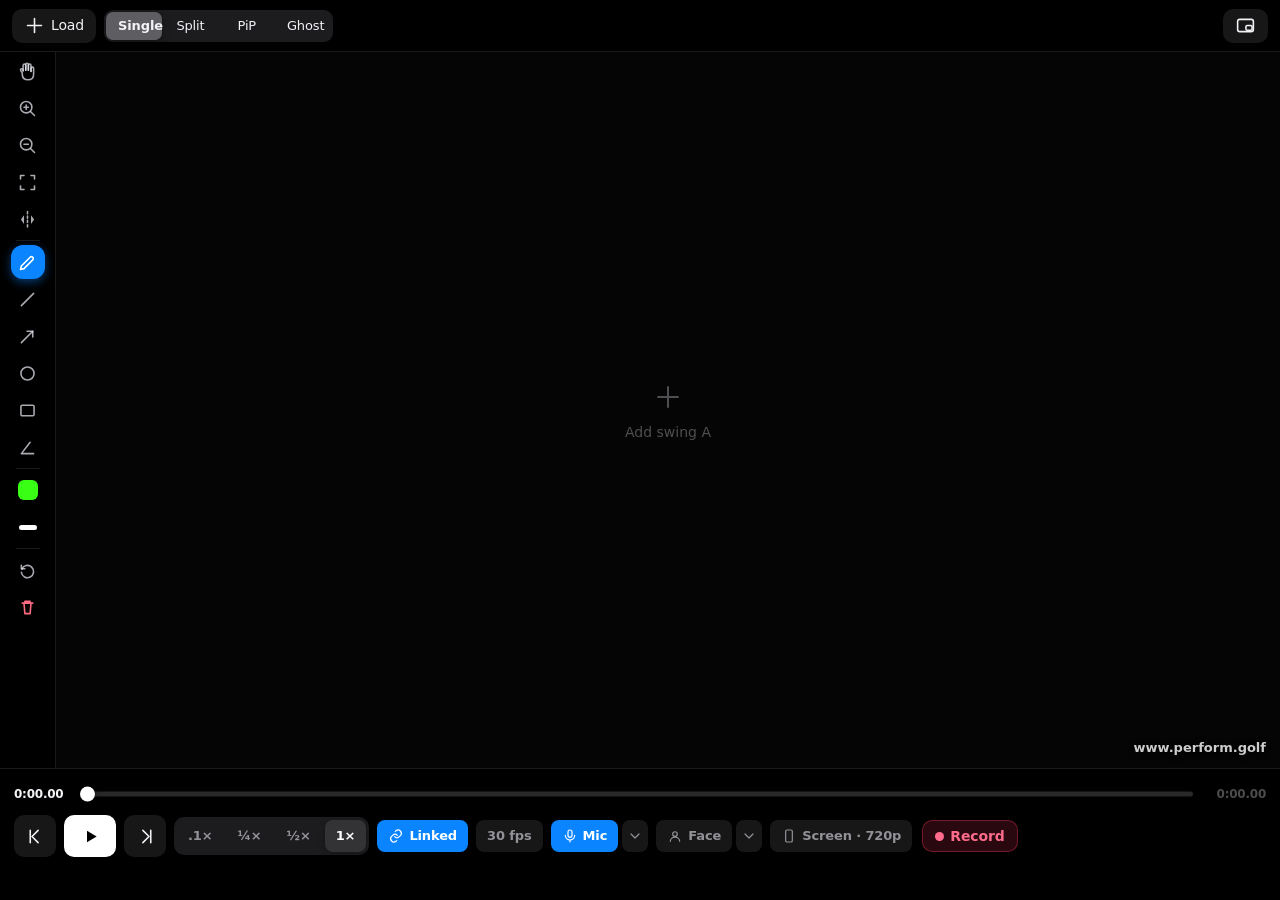
<file: index.html>
<!DOCTYPE html>
<html lang="en">
<head>
<meta charset="utf-8">
<meta name="viewport" content="width=device-width, initial-scale=1, viewport-fit=cover, maximum-scale=1, user-scalable=no">
<meta name="theme-color" content="#000000">
<meta name="apple-mobile-web-app-capable" content="yes">
<meta name="mobile-web-app-capable" content="yes">
<meta name="apple-mobile-web-app-status-bar-style" content="black-translucent">
<meta name="apple-mobile-web-app-title" content="Swing">
<title>Swing — Golf Swing Analysis</title>
<link rel="manifest" href="manifest.json">
<link rel="apple-touch-icon" href="assets/icon.svg">
<link rel="icon" href="assets/icon.svg">
<meta name="color-scheme" content="dark">
<!-- dark from the first frame, before styles.css arrives (no white flash when it opens, e.g. inside My Perform Golf) -->
<style>html,body{background:#000;margin:0}</style>
<link rel="stylesheet" href="styles.css">
</head>
<body>

<!-- ───────────────────────── Top bar ───────────────────────── -->
<header class="bar bar--top" id="topBar">
  <div class="bar__left">
    <button class="btn btn--plain" id="btnLibrary" title="Load videos">
      <svg viewBox="0 0 24 24" class="ico"><path d="M12 4v16M4 12h16"/></svg>
      <span class="btn__label">Load</span>
    </button>
  </div>

  <div class="segmented" id="layoutSeg" role="tablist" aria-label="Layout">
    <button class="seg" data-layout="single"  data-short="1 Up" role="tab" aria-selected="true">Single</button>
    <button class="seg" data-layout="split"   data-short="2 Up" role="tab" aria-selected="false">Split</button>
    <button class="seg" data-layout="pip"     data-short="PiP"  role="tab" aria-selected="false">PiP</button>
    <button class="seg" data-layout="overlay" data-short="Ghost" role="tab" aria-selected="false">Ghost</button>
    <div class="seg__thumb" id="segThumb"></div>
  </div>

  <div class="bar__right">
    <button class="btn btn--plain" id="btnNativePip" title="Float video (Picture in Picture)" aria-label="Float video (Picture in Picture)">
      <svg viewBox="0 0 24 24" class="ico"><rect x="3" y="5" width="18" height="14" rx="2.5"/><rect x="12.5" y="12" width="7" height="5.5" rx="1.5"/></svg>
    </button>
  </div>
</header>

<!-- ───────────────────────── Stage ───────────────────────── -->
<main class="stage" id="stage" data-layout="single">

  <section class="deck" id="deckA" data-deck="A">
    <div class="deck__view">
      <video class="deck__video" playsinline webkit-playsinline preload="auto"></video>
      <canvas class="deck__canvas"></canvas>
    </div>
    <div class="deck__empty">
      <svg viewBox="0 0 24 24" class="ico ico--xl"><path d="M12 5v14M5 12h14"/></svg>
      <p>Add swing A</p>
    </div>
    <div class="deck__tag"><span class="deck__badge">A</span><span class="deck__name">—</span></div>
    <input type="file" accept="video/*" class="deck__file" hidden>
  </section>

  <div class="divider" id="divider" aria-hidden="true"></div>

  <section class="deck" id="deckB" data-deck="B">
    <div class="deck__view">
      <video class="deck__video" playsinline webkit-playsinline preload="auto"></video>
      <canvas class="deck__canvas"></canvas>
    </div>
    <div class="deck__empty">
      <svg viewBox="0 0 24 24" class="ico ico--xl"><path d="M12 5v14M5 12h14"/></svg>
      <p>Add swing B</p>
    </div>
    <div class="deck__tag"><span class="deck__badge deck__badge--b">B</span><span class="deck__name">—</span></div>
    <input type="file" accept="video/*" class="deck__file" hidden>
  </section>

  <!-- overlay opacity control, only in overlay mode -->
  <div class="floating floating--overlay" id="overlayCtl">
    <span class="floating__label">B</span>
    <input type="range" class="slider slider--slim" id="overlayOpacity" min="0" max="100" value="50">
    <button class="chip chip--sm" id="blendToggle" data-blend="normal">Blend</button>
  </div>

  <div class="wm-preview" aria-hidden="true">www.perform.golf</div>

  <div class="rec-badge" id="recBadge"><span class="rec-dot rec-dot--live"></span><span id="recTime">0:00</span><span class="rec-mic" id="recMic" title="Recording audio"><svg viewBox="0 0 24 24" class="ico ico--sm"><rect x="9" y="3" width="6" height="11" rx="3"/><path d="M5 11a7 7 0 0 0 14 0M12 18v3"/></svg></span></div>

  <div class="webcam" id="webcamBubble" data-shape="circle" hidden>
    <video class="webcam__video" autoplay muted playsinline></video>
    <button class="webcam__shape" id="webcamShapeBtn" title="Switch shape" aria-label="Switch face-cam shape">
      <svg viewBox="0 0 24 24" class="ico ico--sm"><rect x="4" y="4" width="16" height="16" rx="4"/></svg>
    </button>
  </div>
</main>

<!-- ───────────────────────── Tool rail ───────────────────────── -->
<aside class="rail" id="rail">
  <div class="rail__group" id="zoomGroup">
    <button class="tool" data-tool="hand" title="Hand — drag to move the video (H)" aria-label="Hand — drag to move the video"><svg viewBox="0 0 24 24" class="ico"><path d="M7 11.5V5a1.5 1.5 0 0 1 3 0v5.5"/><path d="M10 10.5V4a1.5 1.5 0 0 1 3 0v6.5"/><path d="M13 10.5V5a1.5 1.5 0 0 1 3 0v7"/><path d="M16 12V8.5a1.5 1.5 0 0 1 3 0V15c0 3.9-2.6 6.5-6.5 6.5S6 18.9 6 15v-1.5l-1.8-2.7a1.3 1.3 0 0 1 2.1-1.5L7 11"/></svg></button>
    <button class="tool" id="btnZoomIn" title="Zoom in (+)" aria-label="Zoom in"><svg viewBox="0 0 24 24" class="ico"><circle cx="10.5" cy="10.5" r="6.5"/><path d="M20 20l-4.35-4.35M10.5 8v5M8 10.5h5"/></svg></button>
    <button class="tool" id="btnZoomOut" title="Zoom out (-)" aria-label="Zoom out"><svg viewBox="0 0 24 24" class="ico"><circle cx="10.5" cy="10.5" r="6.5"/><path d="M20 20l-4.35-4.35M8 10.5h5"/></svg></button>
    <button class="tool" id="btnZoomReset" title="Reset zoom (0)" aria-label="Reset zoom"><svg viewBox="0 0 24 24" class="ico"><path d="M8 4H4v4M16 4h4v4M4 16v4h4M20 16v4h-4"/></svg></button>
    <button class="tool" id="btnFlip" title="Flip video (F)" aria-label="Flip video"><svg viewBox="0 0 24 24" class="ico"><path d="M12 3v18" stroke-dasharray="2.5 2.5"/><path d="M8 7L4.5 12 8 17V7z" fill="currentColor" stroke="none"/><path d="M16 7l3.5 5-3.5 5V7z" fill="currentColor" stroke="none"/></svg></button>
  </div>

  <div class="rail__divider"></div>

  <div class="rail__group" id="toolGroup">
    <button class="tool is-active" data-tool="pen"    title="Freehand (P)" aria-label="Freehand pen"><svg viewBox="0 0 24 24" class="ico"><path d="M4 20l4-1 10-10a2.1 2.1 0 0 0-3-3L5 16z"/></svg></button>
    <button class="tool" data-tool="line"   title="Line (L)" aria-label="Line tool"><svg viewBox="0 0 24 24" class="ico"><path d="M5 19L19 5"/></svg></button>
    <button class="tool" data-tool="arrow"  title="Arrow (W)" aria-label="Arrow tool"><svg viewBox="0 0 24 24" class="ico"><path d="M5 19L18 6"/><path d="M18 6h-6.5M18 6v6.5"/></svg></button>
    <button class="tool" data-tool="circle" title="Circle (O)" aria-label="Circle tool"><svg viewBox="0 0 24 24" class="ico"><circle cx="12" cy="12" r="7.5"/></svg></button>
    <button class="tool" data-tool="rect"   title="Box (B)" aria-label="Box tool"><svg viewBox="0 0 24 24" class="ico"><rect x="4.5" y="6" width="15" height="12" rx="1.5"/></svg></button>
    <button class="tool" data-tool="angle"  title="Angle (A)" aria-label="Angle tool"><svg viewBox="0 0 24 24" class="ico"><path d="M5 19h14M5 19L15 6"/></svg></button>
  </div>

  <div class="rail__divider"></div>

  <div class="rail__group">
    <div class="dropdown" id="colorDropdown">
      <button class="tool dd-trigger" id="colorTrigger" title="Colour" aria-label="Choose drawing colour" aria-haspopup="true">
        <span class="dd-trigger__swatch" id="colorTriggerDot"></span>
      </button>
      <div class="dropdown__panel dropdown__panel--grid" id="colorPanel"></div>
    </div>

    <div class="dropdown" id="weightDropdown">
      <button class="tool dd-trigger" id="weightTrigger" title="Line thickness" aria-label="Choose line thickness" aria-haspopup="true">
        <span class="weight__dot" id="weightTriggerDot" style="height:5px"></span>
      </button>
      <div class="dropdown__panel" id="weightPanel">
        <button class="weight" data-weight="0.6" title="Thin line" aria-label="Thin line"><span class="weight__dot" style="height:3px"></span></button>
        <button class="weight is-active" data-weight="1" title="Medium line" aria-label="Medium line"><span class="weight__dot" style="height:5px"></span></button>
        <button class="weight" data-weight="1.7" title="Thick line" aria-label="Thick line"><span class="weight__dot" style="height:8px"></span></button>
      </div>
    </div>
  </div>

  <div class="rail__divider"></div>

  <div class="rail__group">
    <button class="tool" id="btnUndo" title="Undo (U)" aria-label="Undo last drawing"><svg viewBox="0 0 24 24" class="ico"><path d="M9 10H5V6"/><path d="M5.5 10.5A7 7 0 1 1 5 14"/></svg></button>
    <button class="tool tool--danger" id="btnClear" title="Clear drawings (C)" aria-label="Clear all drawings"><svg viewBox="0 0 24 24" class="ico"><path d="M6 7h12M9 7V5h6v2M8 7l1 12h6l1-12"/></svg></button>
  </div>
</aside>

<!-- ───────────────────────── Transport ───────────────────────── -->
<footer class="bar bar--bottom" id="transport">

  <div class="scrub" id="globalScrub">
    <span class="time" id="timeNow">0:00.00</span>
    <div class="scrub__track" id="scrubTrack">
      <div class="scrub__fill" id="scrubFill"></div>
      <div class="scrub__knob" id="scrubKnob"></div>
    </div>
    <span class="time time--dim" id="timeEnd">0:00.00</span>
  </div>

  <div class="transport">
    <button class="tbtn" id="btnStepBack" title="Previous frame (←)" aria-label="Previous frame">
      <svg viewBox="0 0 24 24" class="ico"><path d="M15 5L8 12l7 7M6 5v14"/></svg>
    </button>

    <button class="tbtn tbtn--primary" id="btnPlay" title="Play / pause (Space)" aria-label="Play or pause">
      <svg viewBox="0 0 24 24" class="ico ico--fill" id="icoPlay"><path d="M8 5.5l11 6.5-11 6.5z"/></svg>
      <svg viewBox="0 0 24 24" class="ico ico--fill hidden" id="icoPause"><path d="M8 5h3.2v14H8zM12.8 5H16v14h-3.2z"/></svg>
    </button>

    <button class="tbtn" id="btnStepFwd" title="Next frame (→)" aria-label="Next frame">
      <svg viewBox="0 0 24 24" class="ico"><path d="M9 5l7 7-7 7M18 5v14"/></svg>
    </button>

    <div class="speeds" id="speeds">
      <button class="chip" data-speed="0.1">.1×</button>
      <button class="chip" data-speed="0.25">¼×</button>
      <button class="chip" data-speed="0.5">½×</button>
      <button class="chip is-active" data-speed="1">1×</button>
    </div>

    <button class="chip chip--wide is-active" id="btnSync" title="Link both videos (S)">
      <svg viewBox="0 0 24 24" class="ico ico--sm"><path d="M10 13a5 5 0 0 0 7 0l2-2a5 5 0 0 0-7-7l-1 1"/><path d="M14 11a5 5 0 0 0-7 0l-2 2a5 5 0 0 0 7 7l1-1"/></svg>
      <span>Linked</span>
    </button>

    <button class="chip chip--wide" id="btnFps" title="Source frame rate">30 fps</button>
    <button class="chip chip--wide" id="btnMic" title="Record microphone">
      <svg viewBox="0 0 24 24" class="ico ico--sm"><rect x="9" y="3" width="6" height="11" rx="3"/><path d="M5 11a7 7 0 0 0 14 0M12 18v3"/></svg>
      <span>Mic</span>
    </button>
    <div class="dropdown" id="micDropdown">
      <button class="chip chip--caret" id="micTrigger" title="Choose microphone" aria-label="Choose microphone" aria-haspopup="true">
        <svg viewBox="0 0 24 24" class="ico ico--sm"><path d="M6 9l6 6 6-6"/></svg>
      </button>
      <div class="dropdown__panel" id="micPanel"></div>
    </div>
    <button class="chip chip--wide" id="btnWebcam" title="Show your face on screen">
      <svg viewBox="0 0 24 24" class="ico ico--sm"><circle cx="12" cy="9" r="3.4"/><path d="M5 20c0-3.6 3.1-6.2 7-6.2s7 2.6 7 6.2"/></svg>
      <span>Face</span>
    </button>

    <div class="dropdown" id="camDropdown">
      <button class="chip chip--caret" id="camTrigger" title="Choose camera" aria-label="Choose camera" aria-haspopup="true">
        <svg viewBox="0 0 24 24" class="ico ico--sm"><path d="M6 9l6 6 6-6"/></svg>
      </button>
      <div class="dropdown__panel" id="camPanel"></div>
    </div>

    <div class="dropdown" id="exportDropdown">
      <button class="chip chip--wide" id="exportTrigger" title="Recording format" aria-label="Recording format, quality and watermark" aria-haspopup="true">
        <svg viewBox="0 0 24 24" class="ico ico--sm"><rect x="7" y="3" width="10" height="18" rx="2"/></svg>
        <span id="exportLabel">Screen · 720p</span>
      </button>
      <div class="dropdown__panel" id="exportPanel">
        <div class="mic-head">Format</div>
        <button class="mic-opt" data-fmt="landscape">Landscape — as on screen</button>
        <button class="mic-opt" data-fmt="vertical">Vertical 9:16 — Reels, TikTok, Shorts</button>
        <button class="mic-opt" data-fmt="square">Square 1:1 — Instagram feed</button>
        <div class="mic-head">Quality</div>
        <button class="mic-opt" data-q="sd">720p — smaller file for students</button>
        <button class="mic-opt" data-q="hd">1080p — best for social</button>
        <div class="mic-head">Watermark</div>
        <button class="mic-opt" id="wmToggle">www.perform.golf</button>
      </div>
    </div>

    <button class="btn btn--rec" id="btnRecord" title="Record lesson">
      <span class="rec-dot"></span><span class="btn__label" id="recLabel">Record</span>
    </button>
  </div>
</footer>

<!-- ───────────────────────── Sheets ───────────────────────── -->
<div class="scrim" id="scrim"></div>

<div class="sheet" id="sheetLoad">
  <div class="sheet__grab"></div>
  <h2 class="sheet__title">Load a swing</h2>
  <button class="row" data-target="A" data-mode="file"><span class="row__badge">A</span>Choose video for A<span class="row__chev">›</span></button>
  <button class="row" data-target="B" data-mode="file"><span class="row__badge row__badge--b">B</span>Choose video for B<span class="row__chev">›</span></button>
  <button class="row row--sub" data-mode="swap">Swap A and B</button>
  <button class="row row--sub" data-mode="clearAll">Remove both videos</button>

  <div class="lib">
    <div class="lib__head">
      <h3 class="lib__title">Pro reference models</h3>
    </div>
    <div class="lib__list" id="proList"></div>
  </div>

  <div class="lib" id="libSection">
    <div class="lib__head">
      <h3 class="lib__title">Incoming swings <span class="lib__count" id="libCount"></span></h3>
      <button class="chip chip--sm" id="libSync">Sync now</button>
    </div>
    <p class="lib__status" id="libStatus"></p>
    <div class="lib__list" id="libList">
      <p class="lib__empty">Nothing here yet.</p>
    </div>
  </div>

  <button class="row row--cancel" data-mode="cancel">Cancel</button>
</div>

<div class="toast" id="toast"></div>

<script src="app.js"></script>
</body>
</html>
</file>
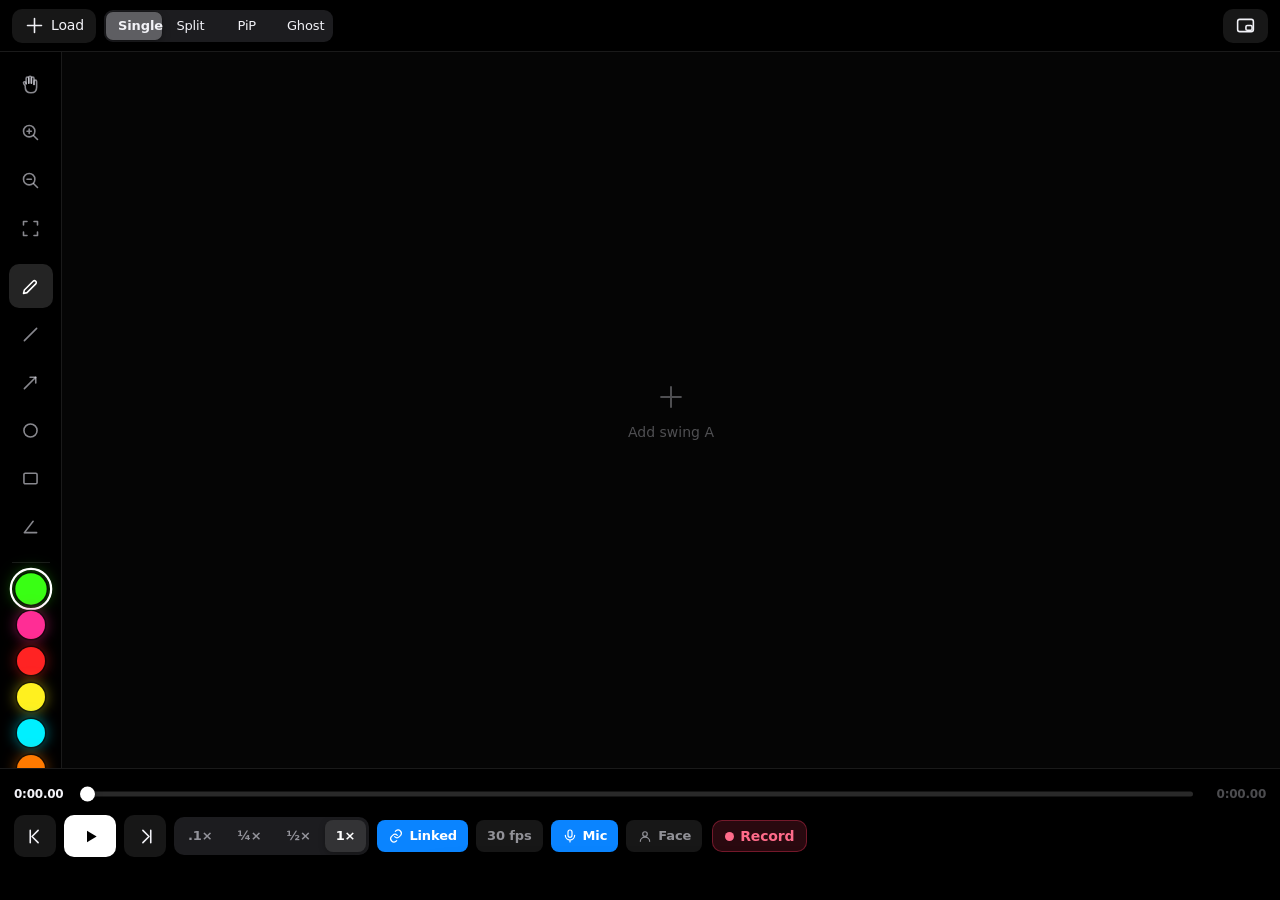
<file: deploy-static/index.html>
<!DOCTYPE html>
<html lang="en">
<head>
<meta charset="utf-8">
<meta name="viewport" content="width=device-width, initial-scale=1, viewport-fit=cover, maximum-scale=1, user-scalable=no">
<meta name="theme-color" content="#000000">
<meta name="apple-mobile-web-app-capable" content="yes">
<meta name="mobile-web-app-capable" content="yes">
<meta name="apple-mobile-web-app-status-bar-style" content="black-translucent">
<meta name="apple-mobile-web-app-title" content="Swing">
<title>Swing — Golf Swing Analysis</title>
<link rel="manifest" href="manifest.json">
<link rel="apple-touch-icon" href="assets/icon.svg">
<link rel="icon" href="assets/icon.svg">
<link rel="stylesheet" href="styles.css">
</head>
<body>

<!-- ───────────────────────── Top bar ───────────────────────── -->
<header class="bar bar--top" id="topBar">
  <div class="bar__left">
    <button class="btn btn--plain" id="btnLibrary" title="Load videos">
      <svg viewBox="0 0 24 24" class="ico"><path d="M12 4v16M4 12h16"/></svg>
      <span class="btn__label">Load</span>
    </button>
  </div>

  <div class="segmented" id="layoutSeg" role="tablist" aria-label="Layout">
    <button class="seg" data-layout="single"  data-short="1 Up" role="tab" aria-selected="true">Single</button>
    <button class="seg" data-layout="split"   data-short="2 Up" role="tab" aria-selected="false">Split</button>
    <button class="seg" data-layout="pip"     data-short="PiP"  role="tab" aria-selected="false">PiP</button>
    <button class="seg" data-layout="overlay" data-short="Ghost" role="tab" aria-selected="false">Ghost</button>
    <div class="seg__thumb" id="segThumb"></div>
  </div>

  <div class="bar__right">
    <button class="btn btn--plain" id="btnNativePip" title="Float video (Picture in Picture)">
      <svg viewBox="0 0 24 24" class="ico"><rect x="3" y="5" width="18" height="14" rx="2.5"/><rect x="12.5" y="12" width="7" height="5.5" rx="1.5"/></svg>
    </button>
  </div>
</header>

<!-- ───────────────────────── Stage ───────────────────────── -->
<main class="stage" id="stage" data-layout="single">

  <section class="deck" id="deckA" data-deck="A">
    <div class="deck__view">
      <video class="deck__video" playsinline webkit-playsinline preload="auto"></video>
      <canvas class="deck__canvas"></canvas>
    </div>
    <div class="deck__empty">
      <svg viewBox="0 0 24 24" class="ico ico--xl"><path d="M12 5v14M5 12h14"/></svg>
      <p>Add swing A</p>
    </div>
    <div class="deck__tag"><span class="deck__badge">A</span><span class="deck__name">—</span></div>
    <input type="file" accept="video/*" class="deck__file" hidden>
  </section>

  <div class="divider" id="divider" aria-hidden="true"></div>

  <section class="deck" id="deckB" data-deck="B">
    <div class="deck__view">
      <video class="deck__video" playsinline webkit-playsinline preload="auto"></video>
      <canvas class="deck__canvas"></canvas>
    </div>
    <div class="deck__empty">
      <svg viewBox="0 0 24 24" class="ico ico--xl"><path d="M12 5v14M5 12h14"/></svg>
      <p>Add swing B</p>
    </div>
    <div class="deck__tag"><span class="deck__badge deck__badge--b">B</span><span class="deck__name">—</span></div>
    <input type="file" accept="video/*" class="deck__file" hidden>
  </section>

  <!-- overlay opacity control, only in overlay mode -->
  <div class="floating floating--overlay" id="overlayCtl">
    <span class="floating__label">B</span>
    <input type="range" class="slider slider--slim" id="overlayOpacity" min="0" max="100" value="50">
    <button class="chip chip--sm" id="blendToggle" data-blend="normal">Blend</button>
  </div>

  <div class="rec-badge" id="recBadge"><span class="rec-dot rec-dot--live"></span><span id="recTime">0:00</span></div>

  <div class="webcam" id="webcamBubble" data-shape="circle" hidden>
    <video class="webcam__video" autoplay muted playsinline></video>
    <button class="webcam__shape" id="webcamShapeBtn" title="Switch shape">
      <svg viewBox="0 0 24 24" class="ico ico--sm"><rect x="4" y="4" width="16" height="16" rx="4"/></svg>
    </button>
  </div>
</main>

<!-- ───────────────────────── Tool rail ───────────────────────── -->
<aside class="rail" id="rail">
  <div class="rail__group" id="zoomGroup">
    <button class="tool" data-tool="hand" title="Hand — drag to move the video (H)"><svg viewBox="0 0 24 24" class="ico"><path d="M7 11.5V5a1.5 1.5 0 0 1 3 0v5.5"/><path d="M10 10.5V4a1.5 1.5 0 0 1 3 0v6.5"/><path d="M13 10.5V5a1.5 1.5 0 0 1 3 0v7"/><path d="M16 12V8.5a1.5 1.5 0 0 1 3 0V15c0 3.9-2.6 6.5-6.5 6.5S6 18.9 6 15v-1.5l-1.8-2.7a1.3 1.3 0 0 1 2.1-1.5L7 11"/></svg></button>
    <button class="tool" id="btnZoomIn" title="Zoom in (+)"><svg viewBox="0 0 24 24" class="ico"><circle cx="10.5" cy="10.5" r="6.5"/><path d="M20 20l-4.35-4.35M10.5 8v5M8 10.5h5"/></svg></button>
    <button class="tool" id="btnZoomOut" title="Zoom out (-)"><svg viewBox="0 0 24 24" class="ico"><circle cx="10.5" cy="10.5" r="6.5"/><path d="M20 20l-4.35-4.35M8 10.5h5"/></svg></button>
    <button class="tool" id="btnZoomReset" title="Reset zoom (0)"><svg viewBox="0 0 24 24" class="ico"><path d="M8 4H4v4M16 4h4v4M4 16v4h4M20 16v4h-4"/></svg></button>
  </div>

  <div class="rail__group" id="toolGroup">
    <button class="tool is-active" data-tool="pen"    title="Freehand (P)"><svg viewBox="0 0 24 24" class="ico"><path d="M4 20l4-1 10-10a2.1 2.1 0 0 0-3-3L5 16z"/></svg></button>
    <button class="tool" data-tool="line"   title="Line (L)"><svg viewBox="0 0 24 24" class="ico"><path d="M5 19L19 5"/></svg></button>
    <button class="tool" data-tool="arrow"  title="Arrow (W)"><svg viewBox="0 0 24 24" class="ico"><path d="M5 19L18 6"/><path d="M18 6h-6.5M18 6v6.5"/></svg></button>
    <button class="tool" data-tool="circle" title="Circle (O)"><svg viewBox="0 0 24 24" class="ico"><circle cx="12" cy="12" r="7.5"/></svg></button>
    <button class="tool" data-tool="rect"   title="Box (B)"><svg viewBox="0 0 24 24" class="ico"><rect x="4.5" y="6" width="15" height="12" rx="1.5"/></svg></button>
    <button class="tool" data-tool="angle"  title="Angle (A)"><svg viewBox="0 0 24 24" class="ico"><path d="M5 19h14M5 19L15 6"/></svg></button>
  </div>

  <div class="rail__group rail__group--colors" id="colorGroup"></div>

  <div class="rail__group rail__group--weights" id="weightGroup">
    <button class="weight" data-weight="0.6" title="Thin line"><span class="weight__dot" style="width:6px;height:6px"></span></button>
    <button class="weight is-active" data-weight="1" title="Medium line"><span class="weight__dot" style="width:9px;height:9px"></span></button>
    <button class="weight" data-weight="1.7" title="Thick line"><span class="weight__dot" style="width:13px;height:13px"></span></button>
  </div>

  <div class="rail__group">
    <button class="tool" id="btnUndo" title="Undo (U)"><svg viewBox="0 0 24 24" class="ico"><path d="M9 10H5V6"/><path d="M5.5 10.5A7 7 0 1 1 5 14"/></svg></button>
    <button class="tool" id="btnClear" title="Clear drawings (C)"><svg viewBox="0 0 24 24" class="ico"><path d="M6 7h12M9 7V5h6v2M8 7l1 12h6l1-12"/></svg></button>
  </div>
</aside>

<!-- ───────────────────────── Transport ───────────────────────── -->
<footer class="bar bar--bottom" id="transport">

  <div class="scrub">
    <span class="time" id="timeNow">0:00.00</span>
    <div class="scrub__track" id="scrubTrack">
      <div class="scrub__fill" id="scrubFill"></div>
      <div class="scrub__knob" id="scrubKnob"></div>
    </div>
    <span class="time time--dim" id="timeEnd">0:00.00</span>
  </div>

  <div class="transport">
    <button class="tbtn" id="btnStepBack" title="Previous frame (←)">
      <svg viewBox="0 0 24 24" class="ico"><path d="M15 5L8 12l7 7M6 5v14"/></svg>
    </button>

    <button class="tbtn tbtn--primary" id="btnPlay" title="Play / pause (Space)">
      <svg viewBox="0 0 24 24" class="ico ico--fill" id="icoPlay"><path d="M8 5.5l11 6.5-11 6.5z"/></svg>
      <svg viewBox="0 0 24 24" class="ico ico--fill hidden" id="icoPause"><path d="M8 5h3.2v14H8zM12.8 5H16v14h-3.2z"/></svg>
    </button>

    <button class="tbtn" id="btnStepFwd" title="Next frame (→)">
      <svg viewBox="0 0 24 24" class="ico"><path d="M9 5l7 7-7 7M18 5v14"/></svg>
    </button>

    <div class="speeds" id="speeds">
      <button class="chip" data-speed="0.1">.1×</button>
      <button class="chip" data-speed="0.25">¼×</button>
      <button class="chip" data-speed="0.5">½×</button>
      <button class="chip is-active" data-speed="1">1×</button>
    </div>

    <button class="chip chip--wide is-active" id="btnSync" title="Link both videos (S)">
      <svg viewBox="0 0 24 24" class="ico ico--sm"><path d="M10 13a5 5 0 0 0 7 0l2-2a5 5 0 0 0-7-7l-1 1"/><path d="M14 11a5 5 0 0 0-7 0l-2 2a5 5 0 0 0 7 7l1-1"/></svg>
      <span>Linked</span>
    </button>

    <button class="chip chip--wide" id="btnFps" title="Source frame rate">30 fps</button>
    <button class="chip chip--wide" id="btnMic" title="Record microphone">
      <svg viewBox="0 0 24 24" class="ico ico--sm"><rect x="9" y="3" width="6" height="11" rx="3"/><path d="M5 11a7 7 0 0 0 14 0M12 18v3"/></svg>
      <span>Mic</span>
    </button>
    <button class="chip chip--wide" id="btnWebcam" title="Show your face on screen">
      <svg viewBox="0 0 24 24" class="ico ico--sm"><circle cx="12" cy="9" r="3.4"/><path d="M5 20c0-3.6 3.1-6.2 7-6.2s7 2.6 7 6.2"/></svg>
      <span>Face</span>
    </button>

    <button class="btn btn--rec" id="btnRecord" title="Record lesson">
      <span class="rec-dot"></span><span class="btn__label" id="recLabel">Record</span>
    </button>
  </div>
</footer>

<!-- ───────────────────────── Sheets ───────────────────────── -->
<div class="scrim" id="scrim"></div>

<div class="sheet" id="sheetLoad">
  <div class="sheet__grab"></div>
  <h2 class="sheet__title">Load a swing</h2>
  <button class="row" data-target="A" data-mode="file"><span class="row__badge">A</span>Choose video for A<span class="row__chev">›</span></button>
  <button class="row" data-target="B" data-mode="file"><span class="row__badge row__badge--b">B</span>Choose video for B<span class="row__chev">›</span></button>
  <button class="row row--sub" data-mode="swap">Swap A and B</button>
  <button class="row row--sub" data-mode="clearAll">Remove both videos</button>

  <div class="lib" id="libSection">
    <div class="lib__head">
      <h3 class="lib__title">Incoming swings <span class="lib__count" id="libCount"></span></h3>
      <button class="chip chip--sm" id="libSync">Sync now</button>
    </div>
    <p class="lib__status" id="libStatus"></p>
    <div class="lib__list" id="libList">
      <p class="lib__empty">Nothing here yet.</p>
    </div>
  </div>

  <button class="row row--cancel" data-mode="cancel">Cancel</button>
</div>

<div class="toast" id="toast"></div>

<script src="app.js"></script>
</body>
</html>
</file>
<file: styles.css>
/* ============================================================
   Swing — golf swing analysis
   Design language: Apple. Dark, video-first, translucent chrome.
   No dependencies. Everything below is hand-rolled.
   ============================================================ */

:root{
  --bg:            #000;
  --surface:       rgba(28,28,30,.72);
  --surface-hi:    rgba(58,58,60,.78);
  --hairline:      rgba(255,255,255,.10);
  --text:          #f2f2f7;
  --text-dim:      rgba(235,235,245,.58);
  --text-faint:    rgba(235,235,245,.32);
  --blue:          #0a84ff;
  --red:           #ff375f;

  --blur:          saturate(180%) blur(28px);
  --r-sm: 10px;  --r-md: 14px;  --r-lg: 20px;  --r-xl: 28px;

  /* Apple's standard interruptible spring feel, approximated */
  --ease: cubic-bezier(.32,.72,0,1);
  --fast: .22s var(--ease);
  --med:  .34s var(--ease);

  --safe-t: env(safe-area-inset-top, 0px);
  --safe-b: env(safe-area-inset-bottom, 0px);
  --safe-l: env(safe-area-inset-left, 0px);
  --safe-r: env(safe-area-inset-right, 0px);

  --bar-h: 52px;
  --rail-w: 56px;
  --transport-h: 132px;
}

*,*::before,*::after{ box-sizing:border-box; }

html,body{
  margin:0; height:100%; overflow:hidden;
  background:var(--bg); color:var(--text);
  font-family:-apple-system,BlinkMacSystemFont,"SF Pro Text","SF Pro Display","Helvetica Neue",system-ui,sans-serif;
  font-size:15px; line-height:1.2;
  -webkit-font-smoothing:antialiased;
  -webkit-tap-highlight-color:transparent;
  -webkit-text-size-adjust:100%;
  overscroll-behavior:none;
  touch-action:manipulation;
}
button{ font:inherit; color:inherit; background:none; border:0; padding:0; cursor:pointer; -webkit-user-select:none; user-select:none; }
.hidden{ display:none !important; }

/* icons ---------------------------------------------------- */
.ico{ width:21px; height:21px; fill:none; stroke:currentColor; stroke-width:1.8; stroke-linecap:round; stroke-linejoin:round; display:block; }
.ico--sm{ width:16px; height:16px; }
.ico--xl{ width:34px; height:34px; stroke-width:1.4; }
.ico--fill{ fill:currentColor; stroke:none; }

/* ============================================================
   Bars
   ============================================================ */
.bar{
  position:fixed; left:0; right:0; z-index:40;
  display:flex; align-items:center;
  background:rgba(0,0,0,.55);
  -webkit-backdrop-filter:var(--blur); backdrop-filter:var(--blur);
}
.bar--top{
  top:0; height:calc(var(--bar-h) + var(--safe-t));
  padding:var(--safe-t) calc(12px + var(--safe-r)) 0 calc(12px + var(--safe-l));
  gap:8px; border-bottom:.5px solid var(--hairline);
}
.bar__left,.bar__right{ display:flex; align-items:center; gap:6px; flex:0 0 auto; }
.bar__right{ margin-left:auto; }

.btn{
  display:flex; align-items:center; gap:6px;
  height:34px; padding:0 12px; border-radius:var(--r-sm);
  font-size:14px; font-weight:500; letter-spacing:-.01em;
  transition:background var(--fast), transform var(--fast), opacity var(--fast);
}
.btn:active{ transform:scale(.94); }
.btn--plain{ background:rgba(255,255,255,.09); }
.btn--plain:hover{ background:rgba(255,255,255,.15); }
.btn__label{ white-space:nowrap; }

.btn--rec{
  background:rgba(255,55,95,.16); color:#ff6b8a; font-weight:600;
  border:.5px solid rgba(255,55,95,.35);
}
.transport .btn--rec{ height:32px; flex:0 0 auto; margin-left:2px; }
.btn--rec.is-live{ background:var(--red); color:#fff; border-color:transparent; }
.rec-dot{ width:9px; height:9px; border-radius:50%; background:currentColor; flex:0 0 auto; }
.btn--rec.is-live .rec-dot{ animation:pulse 1.2s ease-in-out infinite; }
@keyframes pulse{ 0%,100%{opacity:1} 50%{opacity:.25} }

/* segmented control (iOS style) ---------------------------- */
.segmented{
  position:relative; display:flex; flex:0 1 auto;
  background:rgba(118,118,128,.24); border-radius:9px; padding:2px;
  height:32px; overflow:hidden;
}
.seg{
  position:relative; z-index:2; flex:1 1 0; min-width:0;
  padding:0 12px; height:28px; border-radius:7px;
  font-size:13px; font-weight:500; letter-spacing:-.01em; color:var(--text);
  white-space:nowrap; transition:color var(--fast), font-weight var(--fast);
}
.seg[aria-selected="true"]{ font-weight:600; }
.seg__thumb{
  position:absolute; z-index:1; top:2px; left:2px; height:28px;
  background:rgba(99,99,102,.95); border-radius:7px;
  box-shadow:0 3px 8px rgba(0,0,0,.28), 0 0 0 .5px rgba(0,0,0,.18);
  transition:transform var(--med), width var(--med);
}

/* ============================================================
   Stage + decks
   ============================================================ */
.stage{
  position:fixed; inset:0;
  top:calc(var(--bar-h) + var(--safe-t));
  bottom:calc(var(--transport-h) + var(--safe-b));
  left:calc(var(--rail-w) + var(--safe-l));
  right:var(--safe-r);
  display:flex; gap:0; background:#000;
}

.deck{
  position:relative; flex:1 1 0; min-width:0; min-height:0;
  background:#050505; overflow:hidden;
  transition:opacity var(--med);
}
.deck__view{
  position:absolute; inset:0; transform-origin:50% 50%;
}
.deck__video{
  position:absolute; inset:0; width:100%; height:100%;
  object-fit:contain; background:#050505; display:block;
}
.deck__canvas{ position:absolute; inset:0; width:100%; height:100%; touch-action:none; }
.deck__canvas.tool-hand{ cursor:grab; }
.deck__canvas.tool-hand.is-panning{ cursor:grabbing; }

.deck__empty{
  position:absolute; inset:0; display:flex; flex-direction:column;
  align-items:center; justify-content:center; gap:10px;
  color:var(--text-faint); font-size:14px; font-weight:500;
  cursor:pointer; transition:opacity var(--fast), color var(--fast);
}
.deck__empty:hover{ color:var(--text-dim); }
.deck__empty:active{ transform:scale(.98); }
.deck__empty p{ margin:0; }
.deck.has-video .deck__empty{ opacity:0; pointer-events:none; }

.deck__tag{
  position:absolute; top:10px; left:10px; z-index:3;
  display:flex; align-items:center; gap:7px; max-width:calc(100% - 20px);
  padding:4px 10px 4px 4px; border-radius:999px;
  background:rgba(0,0,0,.5); -webkit-backdrop-filter:blur(14px); backdrop-filter:blur(14px);
  font-size:12px; font-weight:600; opacity:0; transition:opacity var(--fast);
}
.deck.has-video .deck__tag{ opacity:1; }
.deck__badge{
  width:20px; height:20px; border-radius:50%; background:var(--blue);
  display:grid; place-items:center; font-size:11px; font-weight:700; color:#fff; flex:0 0 auto;
}
.deck__badge--b{ background:#ff9f0a; }

/* per-deck scrubber — shown instead of the global one in split view,
   so each video can be scrubbed directly without focusing it first */
.deck__scrub{
  position:absolute; left:8px; right:8px; bottom:8px; z-index:6;
  display:none; align-items:center; gap:8px;
  padding:6px 10px; border-radius:999px;
  background:rgba(0,0,0,.55); -webkit-backdrop-filter:var(--blur); backdrop-filter:var(--blur);
  box-shadow:inset 0 0 0 .5px var(--hairline);
}
.deck__scrub.is-shown{ display:flex; }
.deck__scrub-time{
  font-size:11px; font-weight:600; font-variant-numeric:tabular-nums;
  letter-spacing:-.02em; min-width:44px; flex:0 0 auto;
}
.deck__scrub-time--end{ color:var(--text-faint); text-align:right; }
.deck__scrub-track{ position:relative; flex:1 1 auto; height:22px; cursor:pointer; touch-action:none; }
.deck__scrub-track::before{
  content:""; position:absolute; left:0; right:0; top:50%; height:4px;
  transform:translateY(-50%); border-radius:2px; background:rgba(255,255,255,.2);
}
.deck__scrub-fill{
  position:absolute; left:0; top:50%; height:4px; width:0;
  transform:translateY(-50%); border-radius:2px; background:var(--text);
}
.deck__scrub-knob{
  position:absolute; top:50%; left:0; width:13px; height:13px; margin-left:-6.5px;
  transform:translateY(-50%); border-radius:50%; background:#fff;
  box-shadow:0 2px 6px rgba(0,0,0,.5); transition:transform var(--fast);
}
.deck__scrub-track:active .deck__scrub-knob{ transform:translateY(-50%) scale(1.3); }
.deck__name{ overflow:hidden; text-overflow:ellipsis; white-space:nowrap; color:var(--text-dim); font-weight:500; }

.divider{ flex:0 0 1px; background:var(--hairline); display:none; }

/* --- layout: single --- */
.stage[data-layout="single"] #deckB{ display:none; }

/* --- layout: split --- */
.stage[data-layout="split"] .divider{ display:block; }

/* --- layout: pip --- */
.stage[data-layout="pip"] #deckB{
  position:absolute; z-index:5;
  left:var(--pip-x,62%); top:var(--pip-y,6%);
  width:var(--pip-w,34%); height:auto; aspect-ratio:var(--pip-ar, 9/16);
  flex:none; border-radius:var(--r-md); overflow:hidden;
  box-shadow:0 14px 40px rgba(0,0,0,.62), 0 0 0 .5px rgba(255,255,255,.16);
  background:#000; cursor:grab; touch-action:none;
}
.stage[data-layout="pip"] #deckB.is-dragging{ cursor:grabbing; transform:scale(1.02); transition:transform var(--fast); }
.stage[data-layout="pip"] #deckB .deck__tag{ top:6px; left:6px; transform:scale(.86); transform-origin:left top; }
.pip-grip{
  position:absolute; right:0; bottom:0; width:30px; height:30px; z-index:6;
  cursor:nwse-resize; touch-action:none; display:none;
}
.pip-grip::after{
  content:""; position:absolute; right:6px; bottom:6px; width:12px; height:12px;
  border-right:2.5px solid rgba(255,255,255,.85); border-bottom:2.5px solid rgba(255,255,255,.85);
  border-radius:0 0 3px 0;
}
.stage[data-layout="pip"] .pip-grip{ display:block; }

/* --- layout: overlay --- */
.stage[data-layout="overlay"] #deckB{
  position:absolute; inset:0; flex:none; z-index:4;
  opacity:var(--ov-opacity,.5); mix-blend-mode:var(--ov-blend,normal);
}
/* keep the two name pills from stacking on top of each other */
.stage[data-layout="overlay"] #deckB .deck__tag{ mix-blend-mode:normal; left:auto; right:10px; }
/* B sits directly on top of A here — without this, every click/wheel/
   draw on the stage hits the ghost overlay and A (the swing actually
   being coached) becomes completely unreachable, same reasoning as
   PiP's inset above. Scoped to .has-video: while B is still empty its
   own "Add swing B" prompt is what's sitting up there and needs clicks. */
.stage[data-layout="overlay"] #deckB.has-video{ pointer-events:none; }

.floating{
  position:absolute; z-index:8; bottom:14px; left:50%; transform:translateX(-50%);
  display:none; align-items:center; gap:10px;
  padding:8px 12px; border-radius:999px;
  background:var(--surface); -webkit-backdrop-filter:var(--blur); backdrop-filter:var(--blur);
  box-shadow:0 8px 26px rgba(0,0,0,.5), inset 0 0 0 .5px var(--hairline);
}
.stage[data-layout="overlay"] #overlayCtl{ display:flex; }
.floating__label{ font-size:12px; font-weight:700; color:#ff9f0a; }

.rec-badge{
  position:absolute; z-index:11; top:12px; right:12px;
  display:none; align-items:center; gap:7px;
  padding:5px 11px; border-radius:999px; background:rgba(255,55,95,.92);
  font-size:12px; font-weight:600; font-variant-numeric:tabular-nums;
  box-shadow:0 6px 20px rgba(255,55,95,.35);
}
body.is-recording .rec-badge{ display:flex; }
.rec-dot--live{ background:#fff; animation:pulse 1.2s ease-in-out infinite; }

/* ============================================================
   Webcam bubble — draggable face-cam overlay for recordings
   ============================================================ */
.webcam{
  position:absolute; z-index:10; overflow:hidden;
  border-radius:50%; background:#111; cursor:grab; touch-action:none;
  box-shadow:0 14px 40px rgba(0,0,0,.55), 0 0 0 2px rgba(255,255,255,.22);
  transition:border-radius var(--fast);
}
.webcam[hidden]{ display:none; }
.webcam[data-shape="square"]{ border-radius:var(--r-md); }
.webcam.is-dragging{ cursor:grabbing; }
.webcam.is-expanded{ cursor:pointer; border-radius:0; box-shadow:none; }
.webcam__video{
  position:absolute; inset:0; width:100%; height:100%;
  object-fit:cover; display:block; transform:scaleX(-1);   /* mirror, like a real mirror/selfie cam */
}
.webcam__shape{
  position:absolute; top:6px; right:6px; z-index:2;
  width:24px; height:24px; border-radius:50%;
  display:grid; place-items:center; color:#fff;
  background:rgba(0,0,0,.55); -webkit-backdrop-filter:blur(6px); backdrop-filter:blur(6px);
  opacity:.9; transition:opacity var(--fast), transform var(--fast);
  box-shadow:0 0 0 1px rgba(255,255,255,.25);
}
.webcam:hover .webcam__shape, .webcam:active .webcam__shape{ opacity:1; }
.webcam__shape:active{ transform:scale(.88); }
.webcam.is-expanded .webcam__shape{ display:none; }

/* ============================================================
   Tool rail
   ============================================================ */
.rail{
  position:fixed; z-index:45; left:0;
  top:calc(var(--bar-h) + var(--safe-t));
  bottom:calc(var(--transport-h) + var(--safe-b));
  width:calc(var(--rail-w) + var(--safe-l));
  padding:2px 0 2px var(--safe-l);
  display:flex; flex-direction:column; align-items:center; gap:4px;
  overflow-y:auto; scrollbar-width:none;
  background:rgba(0,0,0,.55);
  -webkit-backdrop-filter:var(--blur); backdrop-filter:var(--blur);
  border-right:.5px solid var(--hairline);
}
.rail::-webkit-scrollbar{ display:none; }
.rail__group{ display:flex; flex-direction:column; align-items:center; gap:3px; flex:0 0 auto; }

.rail__divider{ width:24px; height:1px; background:var(--hairline); flex:0 0 auto; margin:0; }

.tool{
  width:34px; height:34px; border-radius:12px;
  display:grid; place-items:center; color:rgba(235,235,245,.72);
  transition:background var(--fast), color var(--fast), transform var(--fast), box-shadow var(--fast);
}
.tool:hover{ background:rgba(255,255,255,.09); color:var(--text); }
.tool:active{ transform:scale(.9); }
.tool.is-active{
  background:var(--blue); color:#fff;
  box-shadow:0 3px 10px rgba(10,132,255,.45);
}
.tool--danger{ color:#ff6b81; }
.tool--danger:hover{ background:rgba(255,55,95,.16); color:#ff8095; }
.tool--danger.is-danger-active{ background:var(--red); color:#fff; box-shadow:0 3px 10px rgba(255,55,95,.45); }

.swatch{
  width:26px; height:26px; border-radius:8px; flex:0 0 auto;
  position:relative; transition:transform var(--fast);
  box-shadow:0 0 0 1.5px rgba(0,0,0,.5), 0 0 14px 1px var(--glow);
}
.swatch:active{ transform:scale(.86); }
.swatch.is-active{ transform:scale(1.1); }
.swatch.is-active::after{
  content:""; position:absolute; inset:-4px; border-radius:10px;
  border:2px solid #fff;
}

.weight{
  width:40px; height:30px; border-radius:10px;
  display:grid; place-items:center;
  transition:background var(--fast), transform var(--fast);
}
.weight:hover{ background:rgba(255,255,255,.09); }
.weight:active{ transform:scale(.9); }
.weight.is-active{ background:rgba(255,255,255,.16); }
.weight__dot{ display:block; width:18px; border-radius:3px; background:#fff; }

/* ============================================================
   Rail dropdowns — colour & thickness collapse into a popover
   instead of eating permanent rail height, since the rail is
   already tight on vertical space.
   ============================================================ */
.dropdown{ position:relative; }

.dd-trigger__swatch{
  width:20px; height:20px; border-radius:6px;
  box-shadow:0 0 0 1.5px rgba(0,0,0,.5);
}

.dropdown__panel{
  /* fixed, not absolute: the rail scrolls (overflow-y:auto), which would
     clip an absolutely-positioned popover even though it visually needs
     to float outside the rail. JS sets left/top per open(). */
  position:fixed; z-index:70;
  transform:translateY(-50%) scale(.94); transform-origin:left center;
  display:flex; flex-direction:column; gap:8px;
  padding:10px; border-radius:16px; width:max-content;
  background:var(--surface); -webkit-backdrop-filter:var(--blur); backdrop-filter:var(--blur);
  box-shadow:0 12px 34px rgba(0,0,0,.55), inset 0 0 0 .5px var(--hairline);
  opacity:0; pointer-events:none;
  transition:opacity var(--fast), transform var(--fast);
}
.dropdown__panel--grid{
  display:grid; grid-template-columns:repeat(2, auto); gap:8px;
}
.dropdown__panel.is-open{
  opacity:1; pointer-events:auto; transform:translateY(-50%) scale(1);
}

/* ============================================================
   Transport
   ============================================================ */
.bar--bottom{
  bottom:0; flex-direction:column; align-items:stretch; gap:8px;
  height:calc(var(--transport-h) + var(--safe-b));
  padding:12px calc(14px + var(--safe-r)) calc(10px + var(--safe-b)) calc(14px + var(--safe-l));
  border-top:.5px solid var(--hairline);
}

.scrub{ display:flex; align-items:center; gap:11px; }
.time{ font-size:12px; font-weight:600; font-variant-numeric:tabular-nums; letter-spacing:-.02em; min-width:62px; }
.time--dim{ color:var(--text-faint); text-align:right; }

.scrub__track{
  position:relative; flex:1 1 auto; height:26px; cursor:pointer; touch-action:none;
}
.scrub__track::before{
  content:""; position:absolute; left:0; right:0; top:50%; height:5px;
  transform:translateY(-50%); border-radius:3px; background:rgba(255,255,255,.16);
}
.scrub__fill{
  position:absolute; left:0; top:50%; height:5px; width:0;
  transform:translateY(-50%); border-radius:3px; background:var(--text);
}
.scrub__knob{
  position:absolute; top:50%; left:0; width:15px; height:15px; margin-left:-7.5px;
  transform:translateY(-50%); border-radius:50%; background:#fff;
  box-shadow:0 2px 7px rgba(0,0,0,.5);
  transition:transform var(--fast);
}
.scrub__track:active .scrub__knob{ transform:translateY(-50%) scale(1.35); }

.transport{
  display:flex; align-items:center; gap:8px;
  overflow-x:auto; scrollbar-width:none; padding-bottom:2px;
}
.transport::-webkit-scrollbar{ display:none; }

.tbtn{
  width:42px; height:42px; border-radius:var(--r-sm); flex:0 0 auto;
  display:grid; place-items:center;
  background:rgba(255,255,255,.09);
  transition:background var(--fast), transform var(--fast);
}
.tbtn:hover{ background:rgba(255,255,255,.16); }
.tbtn:active{ transform:scale(.9); }
.tbtn--primary{ width:52px; background:#fff; color:#000; }
.tbtn--primary:hover{ background:#fff; }

.speeds{ display:flex; gap:3px; padding:3px; background:rgba(118,118,128,.24); border-radius:var(--r-sm); flex:0 0 auto; }

.chip{
  height:32px; padding:0 11px; border-radius:8px; flex:0 0 auto;
  display:flex; align-items:center; gap:5px;
  font-size:13px; font-weight:600; letter-spacing:-.01em; color:var(--text-dim);
  white-space:nowrap; transition:background var(--fast), color var(--fast), transform var(--fast);
}
.chip:active{ transform:scale(.93); }
.chip.is-active{ background:var(--surface-hi); color:#fff; box-shadow:0 2px 6px rgba(0,0,0,.25); }
.chip--wide{ background:rgba(255,255,255,.09); }
.chip--wide.is-active{ background:var(--blue); color:#fff; }
.chip--sm{ height:26px; padding:0 10px; font-size:12px; background:rgba(255,255,255,.12); color:var(--text); }
.chip--sm.is-active{ background:var(--blue); color:#fff; }
/* mic source picker: small caret hugging the Mic chip */
.chip--caret{ width:26px; padding:0; margin-left:-4px; justify-content:center; background:rgba(255,255,255,.09); }
.chip--caret.is-active{ background:rgba(255,255,255,.2); }
#micDropdown, #camDropdown, #exportDropdown{ display:flex; }
#micPanel, #camPanel, #exportPanel{ min-width:220px; max-width:300px; gap:4px; }
.mic-head{ font-size:11.5px; font-weight:600; color:var(--text-faint); padding:2px 8px 4px; }
.mic-empty{ font-size:13px; color:var(--text-dim); padding:6px 8px; }
.mic-opt{
  display:block; width:100%; text-align:left; padding:9px 10px; border-radius:10px;
  font-size:13px; font-weight:500; white-space:nowrap; overflow:hidden; text-overflow:ellipsis;
  transition:background var(--fast);
}
.mic-opt:hover{ background:rgba(255,255,255,.09); }
.mic-opt.is-active{ background:var(--blue); color:#fff; }

/* REC badge mic: only shown when a mic track is actually in the recording,
   and pulses with the live input level so you can see it's hearing you */
.rec-mic{ display:none; place-items:center; width:20px; height:20px; border-radius:50%;
  background:rgba(255,255,255,.22); transform:scale(calc(1 + var(--lvl,0) * .5));
  box-shadow:0 0 0 calc(var(--lvl,0) * 5px) rgba(255,255,255,.28); transition:transform 80ms linear, box-shadow 80ms linear; }
body.has-audio .rec-mic{ display:grid; }

.slider{ -webkit-appearance:none; appearance:none; background:transparent; width:130px; height:22px; }
.slider::-webkit-slider-runnable-track{ height:4px; border-radius:2px; background:rgba(255,255,255,.25); }
.slider::-webkit-slider-thumb{ -webkit-appearance:none; width:16px; height:16px; margin-top:-6px; border-radius:50%; background:#fff; box-shadow:0 1px 5px rgba(0,0,0,.5); }
.slider::-moz-range-track{ height:4px; border-radius:2px; background:rgba(255,255,255,.25); }
.slider::-moz-range-thumb{ width:16px; height:16px; border:0; border-radius:50%; background:#fff; }

/* ============================================================
   Sheet + scrim + toast
   ============================================================ */
.scrim{
  position:fixed; inset:0; z-index:60; background:rgba(0,0,0,.5);
  opacity:0; pointer-events:none; transition:opacity var(--med);
  -webkit-backdrop-filter:blur(2px); backdrop-filter:blur(2px);
}
body.sheet-open .scrim{ opacity:1; pointer-events:auto; }

.sheet{
  position:fixed; z-index:61; left:50%; bottom:0; width:min(440px, 100%);
  transform:translate(-50%, 100%);
  padding:8px 10px calc(14px + var(--safe-b));
  background:var(--surface); -webkit-backdrop-filter:var(--blur); backdrop-filter:var(--blur);
  border-radius:var(--r-xl) var(--r-xl) 0 0;
  box-shadow:0 -10px 44px rgba(0,0,0,.6), inset 0 0 0 .5px var(--hairline);
  transition:transform var(--med);
}
body.sheet-open .sheet{ transform:translate(-50%, 0); }
@media (min-width:560px){
  .sheet{ bottom:16px; border-radius:var(--r-xl); transform:translate(-50%, calc(100% + 24px)); }
}
/* Enough room to float free of the edges: centre it like a dialog
   instead of anchoring to the bottom, which just strands it under a
   wall of empty space on a wide desktop window. */
@media (min-width:820px) and (min-height:640px){
  .sheet{
    top:50%; bottom:auto;
    transform:translate(-50%, -50%) scale(.96);
    /* unlike the bottom-sheet variants, staying centred means the
       transform alone never moves this off-screen when closed — it
       has to be hidden explicitly, or "closed" still sits there fully
       visible and clickable */
    opacity:0; pointer-events:none;
    max-height:min(680px, 84vh); overflow-y:auto;
    transition:transform var(--med), opacity var(--med);
  }
  body.sheet-open .sheet{ transform:translate(-50%, -50%) scale(1); opacity:1; pointer-events:auto; }
  .sheet__grab{ display:none; }
}
.sheet__grab{ width:36px; height:5px; border-radius:3px; background:rgba(255,255,255,.28); margin:2px auto 12px; }
.sheet__title{ margin:0 0 10px; padding:0 8px; font-size:17px; font-weight:700; letter-spacing:-.02em; }

.row{
  display:flex; align-items:center; gap:11px; width:100%;
  height:50px; padding:0 12px; margin-bottom:5px; border-radius:var(--r-md);
  background:rgba(255,255,255,.07); font-size:15px; font-weight:500; text-align:left;
  transition:background var(--fast), transform var(--fast);
}
.row:hover{ background:rgba(255,255,255,.12); }
.row:active{ transform:scale(.98); }
.row__badge{
  width:24px; height:24px; border-radius:50%; background:var(--blue);
  display:grid; place-items:center; font-size:12px; font-weight:700; color:#fff;
}
.row__badge--b{ background:#ff9f0a; }
.row__chev{ margin-left:auto; color:var(--text-faint); font-size:20px; }
.row--sub{ font-size:14px; color:var(--text-dim); height:44px; }
.row--cancel{ justify-content:center; margin-top:8px; margin-bottom:0; font-weight:600; color:var(--blue); background:rgba(255,255,255,.05); }

.toast{
  position:fixed; z-index:80; left:50%; bottom:calc(var(--transport-h) + var(--safe-b) + 18px);
  transform:translate(-50%, 12px); opacity:0; pointer-events:none;
  padding:11px 18px; border-radius:999px; max-width:82vw; text-align:center;
  background:rgba(38,38,40,.92); -webkit-backdrop-filter:var(--blur); backdrop-filter:var(--blur);
  font-size:14px; font-weight:500; box-shadow:0 8px 30px rgba(0,0,0,.5);
  transition:opacity var(--fast), transform var(--fast);
}
.toast.is-on{ opacity:1; transform:translate(-50%, 0); }

/* ============================================================
   Responsive
   ============================================================ */

/* Portrait / narrow: split stacks vertically, chrome shrinks */
@media (orientation:portrait) and (max-width:820px){
  .stage[data-layout="split"]{ flex-direction:column; }
  .stage[data-layout="split"] .divider{ flex:0 0 1px; }
}

@media (max-width:700px){
  :root{ --rail-w:50px; --transport-h:124px; }
  .btn__label{ display:none; }
  .btn{ padding:0 9px; }
  .seg{ padding:0 9px; font-size:12px; }
  .tool{ width:36px; height:36px; }
  .swatch{ width:24px; height:24px; }
  .time{ min-width:56px; font-size:11px; }
}

@media (max-width:470px){
  .bar--top{ gap:6px; }
  /* swap to the short labels so nothing ever gets clipped */
  .seg{ padding:0 8px; font-size:0; }
  .seg::after{ content:attr(data-short); font-size:12px; letter-spacing:-.02em; }
  #btnFps{ font-size:11px; padding:0 8px; }
}

/* Mid-width windows (a laptop window, an iPad, or inside My Perform Golf's review screen next to its
   sidebar): the controls need about 950px in one row, so below that they wrap onto a second row instead
   of scrolling sideways out of sight with Record last. Phones keep their own rules below. */
@media (min-width:561px) and (max-width:979px) and (min-height:521px){
  :root{ --transport-h:182px; }
  .transport{ flex-wrap:wrap; row-gap:8px; overflow:visible; }
}
@media (min-width:561px) and (max-width:700px) and (min-height:521px){
  :root{ --transport-h:174px; }
}

/* Phone portrait: let the transport wrap instead of hiding controls
   behind a horizontal scroll — every button stays reachable. */
@media (orientation:portrait) and (max-width:560px){
  :root{ --transport-h:154px; }
  .transport{ flex-wrap:wrap; row-gap:8px; overflow:visible; }
}

/* Landscape phone: reclaim vertical space aggressively */
@media (orientation:landscape) and (max-height:520px){
  :root{ --bar-h:44px; --transport-h:98px; --rail-w:48px; }
  .tool{ width:34px; height:34px; }
  .swatch{ width:22px; height:22px; }
  .tbtn{ width:38px; height:38px; }
  .tbtn--primary{ width:46px; }
}

@media (prefers-reduced-motion:reduce){
  *{ transition-duration:.01ms !important; animation-duration:.01ms !important; }
}

/* In PiP mode the inset is a reference window: dragging moves it,
   so drawing is disabled there to keep the gesture unambiguous. */
.stage[data-layout="pip"] #deckB .deck__canvas{ pointer-events:none; }

/* ============================================================
   Incoming swings library (inside the Load sheet)
   ============================================================ */
.lib{ margin-top:14px; border-top:.5px solid var(--hairline); padding-top:12px; }
.lib__head{ display:flex; align-items:center; gap:10px; padding:0 4px 8px; }
.lib__title{ margin:0; font-size:13px; font-weight:600; color:var(--text-dim); letter-spacing:.01em; }
.lib__count{ color:var(--text-faint); font-weight:500; }
.lib__head .chip--sm{ margin-left:auto; }

.lib__list{ max-height:34vh; overflow-y:auto; -webkit-overflow-scrolling:touch; }
.lib__list::-webkit-scrollbar{ width:0; }
.lib__empty{ margin:0; padding:14px 4px; font-size:13px; color:var(--text-faint); text-align:center; }

.lib__item{
  display:flex; align-items:center; gap:10px;
  padding:9px 8px 9px 12px; margin-bottom:5px; border-radius:var(--r-md);
  background:rgba(255,255,255,.055);
}
.lib__thumb{
  width:56px; height:42px; border-radius:8px; flex:0 0 auto;
  object-fit:cover; background:rgba(255,255,255,.06);
  box-shadow:inset 0 0 0 .5px var(--hairline);
}
.lib__meta{ min-width:0; flex:1 1 auto; }
.lib__name{ font-size:14px; font-weight:600; letter-spacing:-.01em; overflow:hidden; text-overflow:ellipsis; white-space:nowrap; }
.lib__sub{ font-size:11.5px; color:var(--text-faint); font-weight:500; margin-top:2px;
  overflow:hidden; text-overflow:ellipsis; white-space:nowrap; }
.lib__pick{ display:flex; gap:5px; flex:0 0 auto; }
.lib__btn{
  width:32px; height:32px; border-radius:8px; font-size:13px; font-weight:700;
  display:grid; place-items:center; color:#fff;
  transition:transform var(--fast), filter var(--fast);
}
.lib__btn:active{ transform:scale(.88); }
.lib__btn--a{ background:var(--blue); }
.lib__btn--b{ background:#ff9f0a; }
.lib__btn:hover{ filter:brightness(1.15); }
.lib__status{ margin:0 0 8px; padding:0 5px; font-size:11.5px; font-weight:500; color:var(--text-faint); }

/* export panel: section headers need a little air after the first */
#exportPanel .mic-head:not(:first-child){ margin-top:6px; }

/* on-stage preview of the recording watermark */
.wm-preview{
  position:absolute; z-index:9; right:14px; bottom:12px; pointer-events:none;
  font-size:13px; font-weight:600; color:rgba(255,255,255,.8);
  text-shadow:0 1px 6px rgba(0,0,0,.7); display:none;
}
body.wm-on .wm-preview{ display:block; }
</file>
<file: deploy-static/styles.css>
/* ============================================================
   Swing — golf swing analysis
   Design language: Apple. Dark, video-first, translucent chrome.
   No dependencies. Everything below is hand-rolled.
   ============================================================ */

:root{
  --bg:            #000;
  --surface:       rgba(28,28,30,.72);
  --surface-hi:    rgba(58,58,60,.78);
  --hairline:      rgba(255,255,255,.10);
  --text:          #f2f2f7;
  --text-dim:      rgba(235,235,245,.58);
  --text-faint:    rgba(235,235,245,.32);
  --blue:          #0a84ff;
  --red:           #ff375f;

  --blur:          saturate(180%) blur(28px);
  --r-sm: 10px;  --r-md: 14px;  --r-lg: 20px;  --r-xl: 28px;

  /* Apple's standard interruptible spring feel, approximated */
  --ease: cubic-bezier(.32,.72,0,1);
  --fast: .22s var(--ease);
  --med:  .34s var(--ease);

  --safe-t: env(safe-area-inset-top, 0px);
  --safe-b: env(safe-area-inset-bottom, 0px);
  --safe-l: env(safe-area-inset-left, 0px);
  --safe-r: env(safe-area-inset-right, 0px);

  --bar-h: 52px;
  --rail-w: 56px;
  --transport-h: 132px;
}

*,*::before,*::after{ box-sizing:border-box; }

html,body{
  margin:0; height:100%; overflow:hidden;
  background:var(--bg); color:var(--text);
  font-family:-apple-system,BlinkMacSystemFont,"SF Pro Text","SF Pro Display","Helvetica Neue",system-ui,sans-serif;
  font-size:15px; line-height:1.2;
  -webkit-font-smoothing:antialiased;
  -webkit-tap-highlight-color:transparent;
  -webkit-text-size-adjust:100%;
  overscroll-behavior:none;
  touch-action:manipulation;
}
button{ font:inherit; color:inherit; background:none; border:0; padding:0; cursor:pointer; -webkit-user-select:none; user-select:none; }
.hidden{ display:none !important; }

/* icons ---------------------------------------------------- */
.ico{ width:21px; height:21px; fill:none; stroke:currentColor; stroke-width:1.8; stroke-linecap:round; stroke-linejoin:round; display:block; }
.ico--sm{ width:16px; height:16px; }
.ico--xl{ width:34px; height:34px; stroke-width:1.4; }
.ico--fill{ fill:currentColor; stroke:none; }

/* ============================================================
   Bars
   ============================================================ */
.bar{
  position:fixed; left:0; right:0; z-index:40;
  display:flex; align-items:center;
  background:rgba(0,0,0,.55);
  -webkit-backdrop-filter:var(--blur); backdrop-filter:var(--blur);
}
.bar--top{
  top:0; height:calc(var(--bar-h) + var(--safe-t));
  padding:var(--safe-t) calc(12px + var(--safe-r)) 0 calc(12px + var(--safe-l));
  gap:8px; border-bottom:.5px solid var(--hairline);
}
.bar__left,.bar__right{ display:flex; align-items:center; gap:6px; flex:0 0 auto; }
.bar__right{ margin-left:auto; }

.btn{
  display:flex; align-items:center; gap:6px;
  height:34px; padding:0 12px; border-radius:var(--r-sm);
  font-size:14px; font-weight:500; letter-spacing:-.01em;
  transition:background var(--fast), transform var(--fast), opacity var(--fast);
}
.btn:active{ transform:scale(.94); }
.btn--plain{ background:rgba(255,255,255,.09); }
.btn--plain:hover{ background:rgba(255,255,255,.15); }
.btn__label{ white-space:nowrap; }

.btn--rec{
  background:rgba(255,55,95,.16); color:#ff6b8a; font-weight:600;
  border:.5px solid rgba(255,55,95,.35);
}
.transport .btn--rec{ height:32px; flex:0 0 auto; margin-left:2px; }
.btn--rec.is-live{ background:var(--red); color:#fff; border-color:transparent; }
.rec-dot{ width:9px; height:9px; border-radius:50%; background:currentColor; flex:0 0 auto; }
.btn--rec.is-live .rec-dot{ animation:pulse 1.2s ease-in-out infinite; }
@keyframes pulse{ 0%,100%{opacity:1} 50%{opacity:.25} }

/* segmented control (iOS style) ---------------------------- */
.segmented{
  position:relative; display:flex; flex:0 1 auto;
  background:rgba(118,118,128,.24); border-radius:9px; padding:2px;
  height:32px; overflow:hidden;
}
.seg{
  position:relative; z-index:2; flex:1 1 0; min-width:0;
  padding:0 12px; height:28px; border-radius:7px;
  font-size:13px; font-weight:500; letter-spacing:-.01em; color:var(--text);
  white-space:nowrap; transition:color var(--fast), font-weight var(--fast);
}
.seg[aria-selected="true"]{ font-weight:600; }
.seg__thumb{
  position:absolute; z-index:1; top:2px; left:2px; height:28px;
  background:rgba(99,99,102,.95); border-radius:7px;
  box-shadow:0 3px 8px rgba(0,0,0,.28), 0 0 0 .5px rgba(0,0,0,.18);
  transition:transform var(--med), width var(--med);
}

/* ============================================================
   Stage + decks
   ============================================================ */
.stage{
  position:fixed; inset:0;
  top:calc(var(--bar-h) + var(--safe-t));
  bottom:calc(var(--transport-h) + var(--safe-b));
  left:calc(var(--rail-w) + var(--safe-l));
  right:var(--safe-r);
  display:flex; gap:0; background:#000;
}

.deck{
  position:relative; flex:1 1 0; min-width:0; min-height:0;
  background:#050505; overflow:hidden;
  transition:opacity var(--med);
}
.deck__view{
  position:absolute; inset:0; transform-origin:50% 50%;
}
.deck__video{
  position:absolute; inset:0; width:100%; height:100%;
  object-fit:contain; background:#050505; display:block;
}
.deck__canvas{ position:absolute; inset:0; width:100%; height:100%; touch-action:none; }
.deck__canvas.tool-hand{ cursor:grab; }
.deck__canvas.tool-hand.is-panning{ cursor:grabbing; }

.deck__empty{
  position:absolute; inset:0; display:flex; flex-direction:column;
  align-items:center; justify-content:center; gap:10px;
  color:var(--text-faint); font-size:14px; font-weight:500;
  cursor:pointer; transition:opacity var(--fast), color var(--fast);
}
.deck__empty:hover{ color:var(--text-dim); }
.deck__empty:active{ transform:scale(.98); }
.deck__empty p{ margin:0; }
.deck.has-video .deck__empty{ opacity:0; pointer-events:none; }

.deck__tag{
  position:absolute; top:10px; left:10px; z-index:3;
  display:flex; align-items:center; gap:7px; max-width:calc(100% - 20px);
  padding:4px 10px 4px 4px; border-radius:999px;
  background:rgba(0,0,0,.5); -webkit-backdrop-filter:blur(14px); backdrop-filter:blur(14px);
  font-size:12px; font-weight:600; opacity:0; transition:opacity var(--fast);
}
.deck.has-video .deck__tag{ opacity:1; }
.deck__badge{
  width:20px; height:20px; border-radius:50%; background:var(--blue);
  display:grid; place-items:center; font-size:11px; font-weight:700; color:#fff; flex:0 0 auto;
}
.deck__badge--b{ background:#ff9f0a; }
.deck__name{ overflow:hidden; text-overflow:ellipsis; white-space:nowrap; color:var(--text-dim); font-weight:500; }

.divider{ flex:0 0 1px; background:var(--hairline); display:none; }

/* --- layout: single --- */
.stage[data-layout="single"] #deckB{ display:none; }

/* --- layout: split --- */
.stage[data-layout="split"] .divider{ display:block; }

/* --- layout: pip --- */
.stage[data-layout="pip"] #deckB{
  position:absolute; z-index:5;
  left:var(--pip-x,62%); top:var(--pip-y,6%);
  width:var(--pip-w,34%); height:auto; aspect-ratio:var(--pip-ar, 9/16);
  flex:none; border-radius:var(--r-md); overflow:hidden;
  box-shadow:0 14px 40px rgba(0,0,0,.62), 0 0 0 .5px rgba(255,255,255,.16);
  background:#000; cursor:grab; touch-action:none;
}
.stage[data-layout="pip"] #deckB.is-dragging{ cursor:grabbing; transform:scale(1.02); transition:transform var(--fast); }
.stage[data-layout="pip"] #deckB .deck__tag{ top:6px; left:6px; transform:scale(.86); transform-origin:left top; }
.pip-grip{
  position:absolute; right:0; bottom:0; width:30px; height:30px; z-index:6;
  cursor:nwse-resize; touch-action:none; display:none;
}
.pip-grip::after{
  content:""; position:absolute; right:6px; bottom:6px; width:12px; height:12px;
  border-right:2.5px solid rgba(255,255,255,.85); border-bottom:2.5px solid rgba(255,255,255,.85);
  border-radius:0 0 3px 0;
}
.stage[data-layout="pip"] .pip-grip{ display:block; }

/* --- layout: overlay --- */
.stage[data-layout="overlay"] #deckB{
  position:absolute; inset:0; flex:none; z-index:4;
  opacity:var(--ov-opacity,.5); mix-blend-mode:var(--ov-blend,normal);
}
/* keep the two name pills from stacking on top of each other */
.stage[data-layout="overlay"] #deckB .deck__tag{ mix-blend-mode:normal; left:auto; right:10px; }

.floating{
  position:absolute; z-index:8; bottom:14px; left:50%; transform:translateX(-50%);
  display:none; align-items:center; gap:10px;
  padding:8px 12px; border-radius:999px;
  background:var(--surface); -webkit-backdrop-filter:var(--blur); backdrop-filter:var(--blur);
  box-shadow:0 8px 26px rgba(0,0,0,.5), inset 0 0 0 .5px var(--hairline);
}
.stage[data-layout="overlay"] #overlayCtl{ display:flex; }
.floating__label{ font-size:12px; font-weight:700; color:#ff9f0a; }

.rec-badge{
  position:absolute; z-index:9; top:12px; right:12px;
  display:none; align-items:center; gap:7px;
  padding:5px 11px; border-radius:999px; background:rgba(255,55,95,.92);
  font-size:12px; font-weight:600; font-variant-numeric:tabular-nums;
  box-shadow:0 6px 20px rgba(255,55,95,.35);
}
body.is-recording .rec-badge{ display:flex; }
.rec-dot--live{ background:#fff; animation:pulse 1.2s ease-in-out infinite; }

/* ============================================================
   Webcam bubble — draggable face-cam overlay for recordings
   ============================================================ */
.webcam{
  position:absolute; z-index:10; overflow:hidden;
  border-radius:50%; background:#111; cursor:grab; touch-action:none;
  box-shadow:0 14px 40px rgba(0,0,0,.55), 0 0 0 2px rgba(255,255,255,.22);
  transition:border-radius var(--fast);
}
.webcam[hidden]{ display:none; }
.webcam[data-shape="square"]{ border-radius:var(--r-md); }
.webcam.is-dragging{ cursor:grabbing; }
.webcam.is-expanded{ cursor:pointer; }
.webcam__video{
  position:absolute; inset:0; width:100%; height:100%;
  object-fit:cover; display:block; transform:scaleX(-1);   /* mirror, like a real mirror/selfie cam */
}
.webcam__shape{
  position:absolute; top:6px; right:6px; z-index:2;
  width:24px; height:24px; border-radius:50%;
  display:grid; place-items:center; color:#fff;
  background:rgba(0,0,0,.55); -webkit-backdrop-filter:blur(6px); backdrop-filter:blur(6px);
  opacity:.9; transition:opacity var(--fast), transform var(--fast);
  box-shadow:0 0 0 1px rgba(255,255,255,.25);
}
.webcam:hover .webcam__shape, .webcam:active .webcam__shape{ opacity:1; }
.webcam__shape:active{ transform:scale(.88); }
.webcam.is-expanded .webcam__shape{ display:none; }

/* ============================================================
   Tool rail
   ============================================================ */
.rail{
  position:fixed; z-index:45; left:0;
  top:calc(var(--bar-h) + var(--safe-t));
  bottom:calc(var(--transport-h) + var(--safe-b));
  width:calc(var(--rail-w) + var(--safe-l));
  padding:10px 0 10px var(--safe-l);
  display:flex; flex-direction:column; align-items:center; gap:14px;
  overflow-y:auto; scrollbar-width:none;
  background:rgba(0,0,0,.55);
  -webkit-backdrop-filter:var(--blur); backdrop-filter:var(--blur);
  border-right:.5px solid var(--hairline);
}
.rail::-webkit-scrollbar{ display:none; }
.rail__group{ display:flex; flex-direction:column; align-items:center; gap:4px; flex:0 0 auto; }
.rail__group--colors{ gap:8px; padding:12px 0; border-top:.5px solid var(--hairline); border-bottom:.5px solid var(--hairline); width:38px; }

.tool{
  width:38px; height:38px; border-radius:var(--r-sm);
  display:grid; place-items:center; color:var(--text-dim);
  transition:background var(--fast), color var(--fast), transform var(--fast);
}
.tool:hover{ background:rgba(255,255,255,.08); color:var(--text); }
.tool:active{ transform:scale(.9); }
.tool.is-active{ background:rgba(255,255,255,.14); color:#fff; }

.swatch{
  width:26px; height:26px; border-radius:50%; flex:0 0 auto;
  position:relative; transition:transform var(--fast);
  box-shadow:0 0 0 1.5px rgba(0,0,0,.5), 0 0 14px 1px var(--glow);
}
.swatch:active{ transform:scale(.86); }
.swatch.is-active{ transform:scale(1.12); }
.swatch.is-active::after{
  content:""; position:absolute; inset:-5px; border-radius:50%;
  border:2px solid #fff;
}

.rail__group--weights{ gap:2px; padding:8px 0; }
.weight{
  width:38px; height:28px; border-radius:var(--r-sm);
  display:grid; place-items:center;
  transition:background var(--fast), transform var(--fast);
}
.weight:hover{ background:rgba(255,255,255,.08); }
.weight:active{ transform:scale(.9); }
.weight.is-active{ background:rgba(255,255,255,.14); }
.weight__dot{ display:block; border-radius:50%; background:#fff; }

/* ============================================================
   Transport
   ============================================================ */
.bar--bottom{
  bottom:0; flex-direction:column; align-items:stretch; gap:8px;
  height:calc(var(--transport-h) + var(--safe-b));
  padding:12px calc(14px + var(--safe-r)) calc(10px + var(--safe-b)) calc(14px + var(--safe-l));
  border-top:.5px solid var(--hairline);
}

.scrub{ display:flex; align-items:center; gap:11px; }
.time{ font-size:12px; font-weight:600; font-variant-numeric:tabular-nums; letter-spacing:-.02em; min-width:62px; }
.time--dim{ color:var(--text-faint); text-align:right; }

.scrub__track{
  position:relative; flex:1 1 auto; height:26px; cursor:pointer; touch-action:none;
}
.scrub__track::before{
  content:""; position:absolute; left:0; right:0; top:50%; height:5px;
  transform:translateY(-50%); border-radius:3px; background:rgba(255,255,255,.16);
}
.scrub__fill{
  position:absolute; left:0; top:50%; height:5px; width:0;
  transform:translateY(-50%); border-radius:3px; background:var(--text);
}
.scrub__knob{
  position:absolute; top:50%; left:0; width:15px; height:15px; margin-left:-7.5px;
  transform:translateY(-50%); border-radius:50%; background:#fff;
  box-shadow:0 2px 7px rgba(0,0,0,.5);
  transition:transform var(--fast);
}
.scrub__track:active .scrub__knob{ transform:translateY(-50%) scale(1.35); }

.transport{
  display:flex; align-items:center; gap:8px;
  overflow-x:auto; scrollbar-width:none; padding-bottom:2px;
}
.transport::-webkit-scrollbar{ display:none; }

.tbtn{
  width:42px; height:42px; border-radius:var(--r-sm); flex:0 0 auto;
  display:grid; place-items:center;
  background:rgba(255,255,255,.09);
  transition:background var(--fast), transform var(--fast);
}
.tbtn:hover{ background:rgba(255,255,255,.16); }
.tbtn:active{ transform:scale(.9); }
.tbtn--primary{ width:52px; background:#fff; color:#000; }
.tbtn--primary:hover{ background:#fff; }

.speeds{ display:flex; gap:3px; padding:3px; background:rgba(118,118,128,.24); border-radius:var(--r-sm); flex:0 0 auto; }

.chip{
  height:32px; padding:0 11px; border-radius:8px; flex:0 0 auto;
  display:flex; align-items:center; gap:5px;
  font-size:13px; font-weight:600; letter-spacing:-.01em; color:var(--text-dim);
  white-space:nowrap; transition:background var(--fast), color var(--fast), transform var(--fast);
}
.chip:active{ transform:scale(.93); }
.chip.is-active{ background:var(--surface-hi); color:#fff; box-shadow:0 2px 6px rgba(0,0,0,.25); }
.chip--wide{ background:rgba(255,255,255,.09); }
.chip--wide.is-active{ background:var(--blue); color:#fff; }
.chip--sm{ height:26px; padding:0 10px; font-size:12px; background:rgba(255,255,255,.12); color:var(--text); }
.chip--sm.is-active{ background:var(--blue); color:#fff; }

.slider{ -webkit-appearance:none; appearance:none; background:transparent; width:130px; height:22px; }
.slider::-webkit-slider-runnable-track{ height:4px; border-radius:2px; background:rgba(255,255,255,.25); }
.slider::-webkit-slider-thumb{ -webkit-appearance:none; width:16px; height:16px; margin-top:-6px; border-radius:50%; background:#fff; box-shadow:0 1px 5px rgba(0,0,0,.5); }
.slider::-moz-range-track{ height:4px; border-radius:2px; background:rgba(255,255,255,.25); }
.slider::-moz-range-thumb{ width:16px; height:16px; border:0; border-radius:50%; background:#fff; }

/* ============================================================
   Sheet + scrim + toast
   ============================================================ */
.scrim{
  position:fixed; inset:0; z-index:60; background:rgba(0,0,0,.5);
  opacity:0; pointer-events:none; transition:opacity var(--med);
  -webkit-backdrop-filter:blur(2px); backdrop-filter:blur(2px);
}
body.sheet-open .scrim{ opacity:1; pointer-events:auto; }

.sheet{
  position:fixed; z-index:61; left:50%; bottom:0; width:min(440px, 100%);
  transform:translate(-50%, 100%);
  padding:8px 10px calc(14px + var(--safe-b));
  background:var(--surface); -webkit-backdrop-filter:var(--blur); backdrop-filter:var(--blur);
  border-radius:var(--r-xl) var(--r-xl) 0 0;
  box-shadow:0 -10px 44px rgba(0,0,0,.6), inset 0 0 0 .5px var(--hairline);
  transition:transform var(--med);
}
body.sheet-open .sheet{ transform:translate(-50%, 0); }
@media (min-width:560px){
  .sheet{ bottom:16px; border-radius:var(--r-xl); transform:translate(-50%, calc(100% + 24px)); }
}
.sheet__grab{ width:36px; height:5px; border-radius:3px; background:rgba(255,255,255,.28); margin:2px auto 12px; }
.sheet__title{ margin:0 0 10px; padding:0 8px; font-size:17px; font-weight:700; letter-spacing:-.02em; }

.row{
  display:flex; align-items:center; gap:11px; width:100%;
  height:50px; padding:0 12px; margin-bottom:5px; border-radius:var(--r-md);
  background:rgba(255,255,255,.07); font-size:15px; font-weight:500; text-align:left;
  transition:background var(--fast), transform var(--fast);
}
.row:hover{ background:rgba(255,255,255,.12); }
.row:active{ transform:scale(.98); }
.row__badge{
  width:24px; height:24px; border-radius:50%; background:var(--blue);
  display:grid; place-items:center; font-size:12px; font-weight:700; color:#fff;
}
.row__badge--b{ background:#ff9f0a; }
.row__chev{ margin-left:auto; color:var(--text-faint); font-size:20px; }
.row--sub{ font-size:14px; color:var(--text-dim); height:44px; }
.row--cancel{ justify-content:center; margin-top:8px; margin-bottom:0; font-weight:600; color:var(--blue); background:rgba(255,255,255,.05); }

.toast{
  position:fixed; z-index:80; left:50%; bottom:calc(var(--transport-h) + var(--safe-b) + 18px);
  transform:translate(-50%, 12px); opacity:0; pointer-events:none;
  padding:11px 18px; border-radius:999px; max-width:82vw; text-align:center;
  background:rgba(38,38,40,.92); -webkit-backdrop-filter:var(--blur); backdrop-filter:var(--blur);
  font-size:14px; font-weight:500; box-shadow:0 8px 30px rgba(0,0,0,.5);
  transition:opacity var(--fast), transform var(--fast);
}
.toast.is-on{ opacity:1; transform:translate(-50%, 0); }

/* ============================================================
   Responsive
   ============================================================ */

/* Portrait / narrow: split stacks vertically, chrome shrinks */
@media (orientation:portrait) and (max-width:820px){
  .stage[data-layout="split"]{ flex-direction:column; }
  .stage[data-layout="split"] .divider{ flex:0 0 1px; }
}

@media (max-width:700px){
  :root{ --rail-w:50px; --transport-h:124px; }
  .btn__label{ display:none; }
  .btn{ padding:0 9px; }
  .seg{ padding:0 9px; font-size:12px; }
  .tool{ width:36px; height:36px; }
  .swatch{ width:24px; height:24px; }
  .time{ min-width:56px; font-size:11px; }
}

@media (max-width:470px){
  .bar--top{ gap:6px; }
  /* swap to the short labels so nothing ever gets clipped */
  .seg{ padding:0 8px; font-size:0; }
  .seg::after{ content:attr(data-short); font-size:12px; letter-spacing:-.02em; }
  #btnFps{ font-size:11px; padding:0 8px; }
}

/* Phone portrait: let the transport wrap instead of hiding controls
   behind a horizontal scroll — every button stays reachable. */
@media (orientation:portrait) and (max-width:560px){
  :root{ --transport-h:154px; }
  .transport{ flex-wrap:wrap; row-gap:8px; overflow:visible; }
}

/* Landscape phone: reclaim vertical space aggressively */
@media (orientation:landscape) and (max-height:520px){
  :root{ --bar-h:44px; --transport-h:98px; --rail-w:48px; }
  .rail__group--colors{ padding:8px 0; }
  .tool{ width:34px; height:34px; }
  .swatch{ width:22px; height:22px; }
  .tbtn{ width:38px; height:38px; }
  .tbtn--primary{ width:46px; }
}

/* Big screens: cap chrome, let video breathe */
@media (min-width:1100px){
  :root{ --rail-w:62px; }
  .tool{ width:44px; height:44px; }
  .swatch{ width:28px; height:28px; }
}

@media (prefers-reduced-motion:reduce){
  *{ transition-duration:.01ms !important; animation-duration:.01ms !important; }
}

/* In PiP mode the inset is a reference window: dragging moves it,
   so drawing is disabled there to keep the gesture unambiguous. */
.stage[data-layout="pip"] #deckB .deck__canvas{ pointer-events:none; }

/* ============================================================
   Incoming swings library (inside the Load sheet)
   ============================================================ */
.lib{ margin-top:14px; border-top:.5px solid var(--hairline); padding-top:12px; }
.lib__head{ display:flex; align-items:center; gap:10px; padding:0 4px 8px; }
.lib__title{ margin:0; font-size:13px; font-weight:600; color:var(--text-dim); letter-spacing:.01em; }
.lib__count{ color:var(--text-faint); font-weight:500; }
.lib__head .chip--sm{ margin-left:auto; }

.lib__list{ max-height:34vh; overflow-y:auto; -webkit-overflow-scrolling:touch; }
.lib__list::-webkit-scrollbar{ width:0; }
.lib__empty{ margin:0; padding:14px 4px; font-size:13px; color:var(--text-faint); text-align:center; }

.lib__item{
  display:flex; align-items:center; gap:10px;
  padding:9px 8px 9px 12px; margin-bottom:5px; border-radius:var(--r-md);
  background:rgba(255,255,255,.055);
}
.lib__meta{ min-width:0; flex:1 1 auto; }
.lib__name{ font-size:14px; font-weight:600; letter-spacing:-.01em; overflow:hidden; text-overflow:ellipsis; white-space:nowrap; }
.lib__sub{ font-size:11.5px; color:var(--text-faint); font-weight:500; margin-top:2px;
  overflow:hidden; text-overflow:ellipsis; white-space:nowrap; }
.lib__pick{ display:flex; gap:5px; flex:0 0 auto; }
.lib__btn{
  width:32px; height:32px; border-radius:8px; font-size:13px; font-weight:700;
  display:grid; place-items:center; color:#fff;
  transition:transform var(--fast), filter var(--fast);
}
.lib__btn:active{ transform:scale(.88); }
.lib__btn--a{ background:var(--blue); }
.lib__btn--b{ background:#ff9f0a; }
.lib__btn:hover{ filter:brightness(1.15); }
.lib__status{ margin:0 0 8px; padding:0 5px; font-size:11.5px; font-weight:500; color:var(--text-faint); }
</file>
